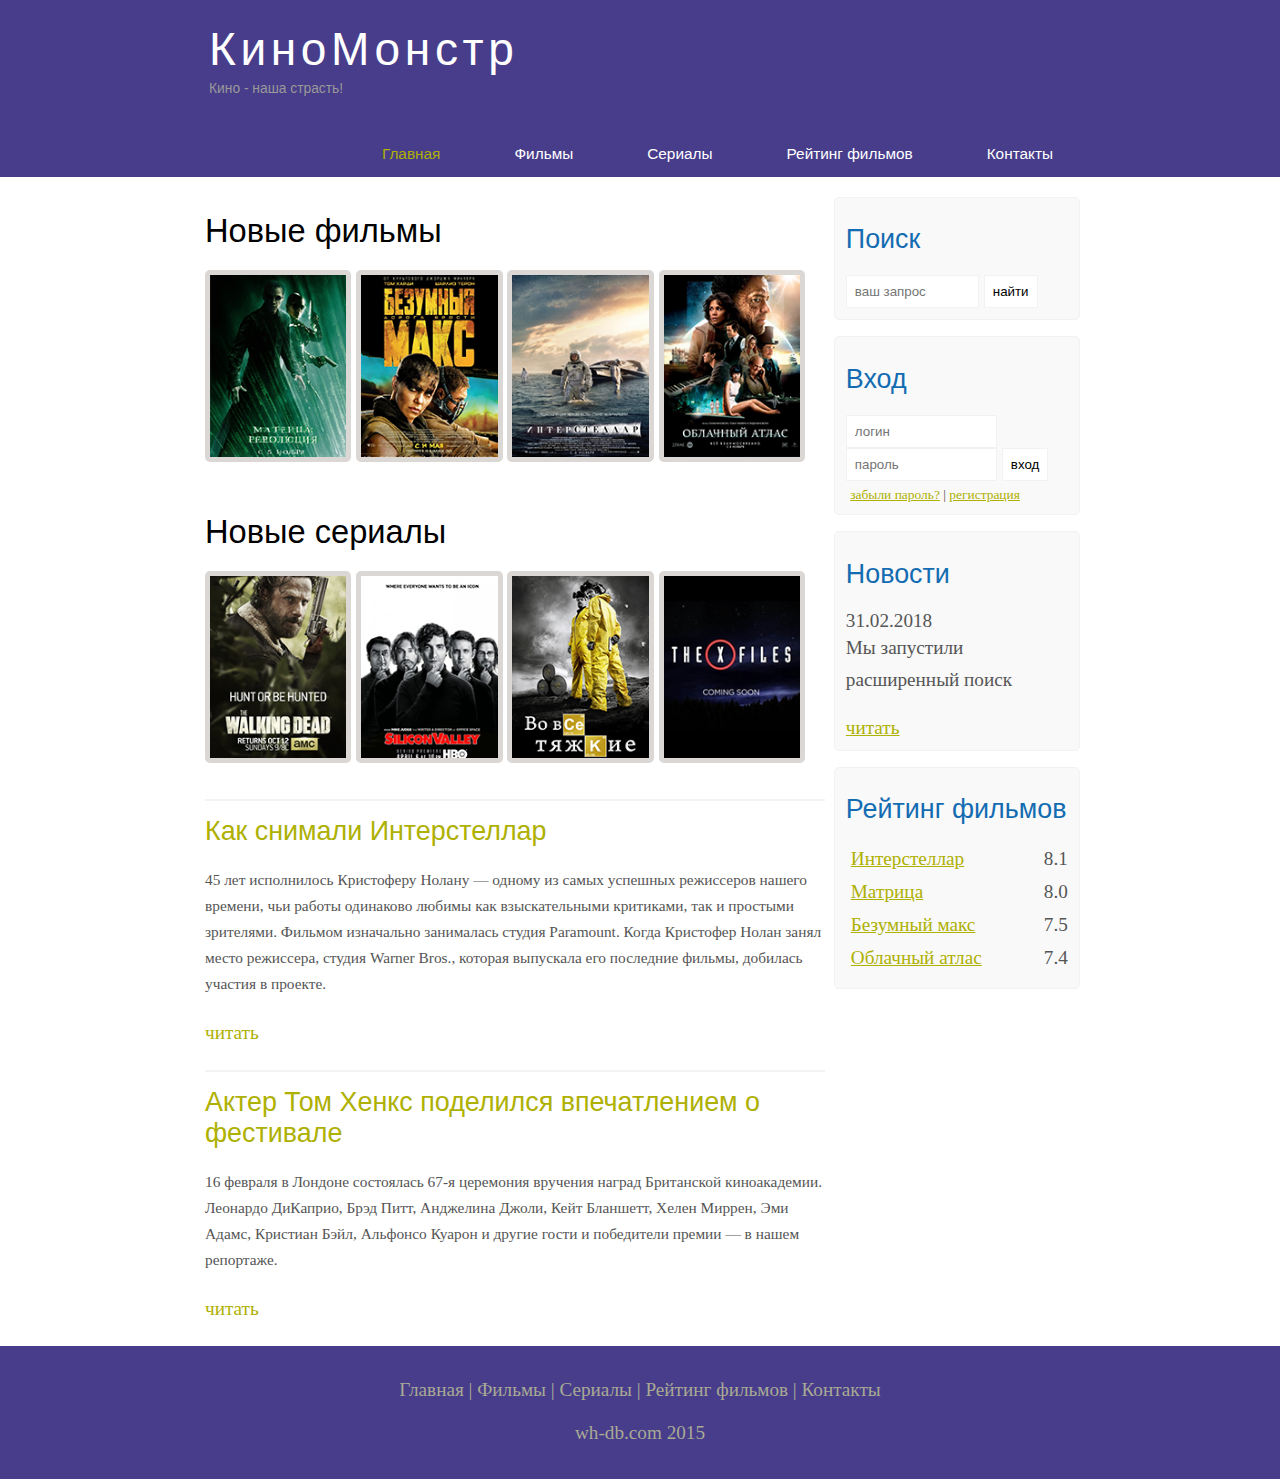
<file: index.html>
<!DOCTYPE html>
<html lang="en">
  <head>
    <meta charset="UTF-8" />
    <meta name="viewport" content="width=divice-width, initial-scale=1.0" />
    <title>Document</title>
    <meta name="description" content="Киномонстр - это портал о кино" />
    <meta name="keywords" content="фильмы, фильмы онлайн, hd" />
    <link rel="stylesheet" href="assets/css/style.css" />
  </head>
  <body>
    <div class="main">
      <div class="header">
        <div class="logo">
          <div class="logo_text">
            <h1><a href="/">КиноМонстр</a></h1>
            <h2>Кино - наша страсть!</h2>
          </div>
        </div>

        <div class="menubar">
          <ul class="menu">
            <li class="selected"><a href="/index.html">Главная</a></li>
            <li><a href="/film.html">Фильмы</a></li>
            <li><a href="/serial.html">Сериалы</a></li>
            <li><a href="/raiting.html">Рейтинг фильмов</a></li>
            <li><a href="/contact.html">Контакты</a></li>
          </ul>
        </div>
      </div>

      <div class="site_content">
        <div class="sidebar_container">
          <div class="sidebar">
            <h2>Поиск</h2>
            <form method="post" action="#" id="search_form">
              <input
                type="search"
                name="search_field"
                placeholder="ваш запрос"
              />
              <input type="submit" class="btn" value="найти" />
            </form>
          </div>

          <div class="sidebar">
            <h2>Вход</h2>
            <form method="post" action="#" id="login">
              <input type="text" name="login_field" placeholder="логин" />
              <input
                type="password"
                name="password_field"
                placeholder="пароль"
              />
              <input type="submit" class="btn" value="вход" />
              <div class="lables_passreg_text">
                <span><a href="#">забыли пароль?</a></span> |
                <span><a href="#">регистрация</a></span>
              </div>
            </form>
          </div>

          <div class="sidebar">
            <h2>Новости</h2>
            <span>31.02.2018</span>
            <p>Мы запустили расширенный поиск</p>
            <a href="#">читать</a>
          </div>

          <div class="sidebar">
            <h2>Рейтинг фильмов</h2>
            <ul>
              <li>
                <a href="#">Интерстеллар</a
                ><span class="rating_sidebar">8.1</span>
              </li>
              <li>
                <a href="#">Матрица</a><span class="rating_sidebar">8.0</span>
              </li>
              <li>
                <a href="#">Безумный макс</a
                ><span class="rating_sidebar">7.5</span>
              </li>
              <li>
                <a href="#">Облачный атлас</a
                ><span class="rating_sidebar">7.4</span>
              </li>
            </ul>
          </div>
        </div>

        <div class="content">
          <h1>Новые фильмы</h1>

          <div class="films_block">
            <a href="#"><img src="assets/img/matrix.png" /></a>
            <a href="#"><img src="assets/img/max.png" /></a>
            <a href="/show.html"><img src="assets/img/inter.png" /></a>
            <a href="#"><img src="assets/img/cloud.png" /></a>
          </div>

          <h1>Новые сериалы</h1>

          <div class="films_block">
            <a href="#"><img src="assets/img/dead.png" /></a>
            <a href="#"><img src="assets/img/silicon.png" /></a>
            <a href="#"><img src="assets/img/breakingbad.png" /></a>
            <a href="#"><img src="assets/img/xfiles.png" /></a>
          </div>

          <div class="posts">
            <hr />
            <h2><a href="#">Как снимали Интерстеллар</a></h2>
            <div class="posts_content">
              <p>
                45 лет исполнилось Кристоферу Нолану — одному из самых успешных
                режиссеров нашего времени, чьи работы одинаково любимы как
                взыскательными критиками, так и простыми зрителями. Фильмом
                изначально занималась студия Paramount. Когда Кристофер Нолан
                занял место режиссера, студия Warner Bros., которая выпускала
                его последние фильмы, добилась участия в проекте.
              </p>
            </div>

            <p><a href="#">читать</a></p>

            <hr />
            <h2>
              <a href="#">Актер Том Хенкс поделился впечатлением о фестивале</a>
            </h2>
            <div class="posts_content">
              <p>
                16 февраля в Лондоне состоялась 67-я церемония вручения наград
                Британской киноакадемии. Леонардо ДиКаприо, Брэд Питт, Анджелина
                Джоли, Кейт Бланшетт, Хелен Миррен, Эми Адамс, Кристиан Бэйл,
                Альфонсо Куарон и другие гости и победители премии — в нашем
                репортаже.
              </p>
            </div>
            <p><a href="#">читать</a></p>
          </div>
        </div>
      </div>

      <div class="footer">
        <p>
          <a href="#">Главная</a> | <a href="#">Фильмы</a> |
          <a href="#">Сериалы</a> | <a href="#">Рейтинг фильмов</a> |
          <a href="#">Контакты</a>
        </p>
        <p>wh-db.com 2015</p>
      </div>
    </div>
  </body>
</html>
</file>
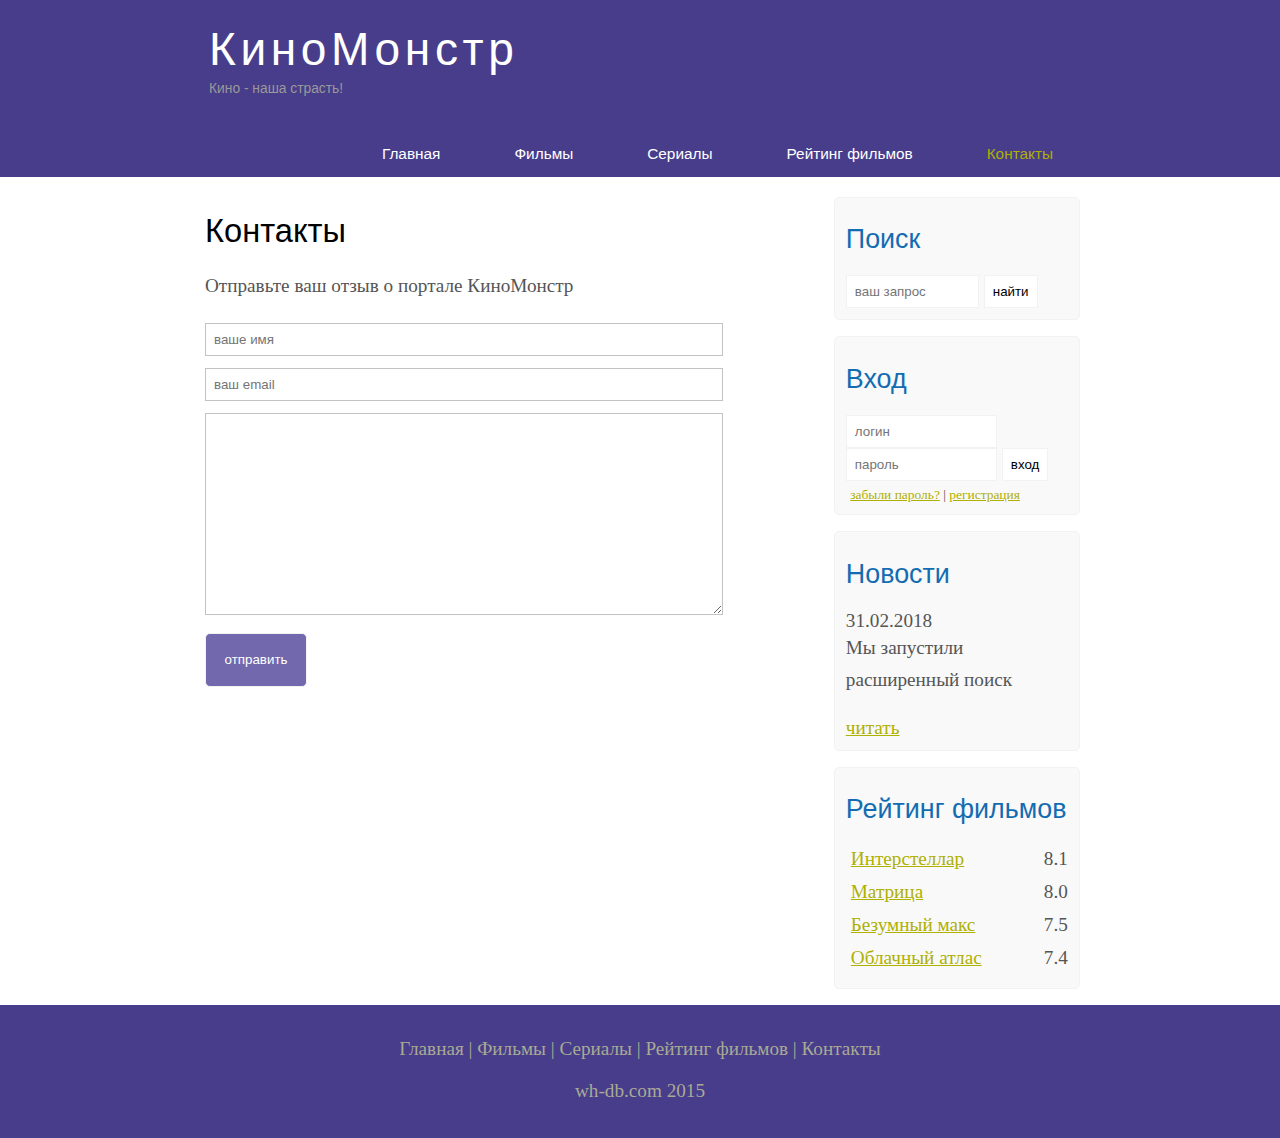
<file: contact.html>
<!DOCTYPE html>
<html lang="en">
  <head>
    <meta charset="UTF-8" />
    <meta name="viewport" content="width=divice-width, initial-scale=1.0" />
    <title>Contact</title>
    <meta name="description" content="Киномонстр - это портал о кино" />
    <meta name="keywords" content="фильмы, фильмы онлайн, hd" />
    <link rel="stylesheet" href="assets/css/style.css" />
  </head>
  <body>
    <div class="main">
      <div class="header">
        <div class="logo">
          <div class="logo_text">
            <h1><a href="/">КиноМонстр</a></h1>
            <h2>Кино - наша страсть!</h2>
          </div>
        </div>

        <div class="menubar">
          <ul class="menu">
            <li><a href="/index.html">Главная</a></li>
            <li><a href="/film.html">Фильмы</a></li>
            <li><a href="/serial.html">Сериалы</a></li>
            <li><a href="/raiting.html">Рейтинг фильмов</a></li>
            <li class="selected">
              <a href="/contact.html">Контакты</a>
            </li>
          </ul>
        </div>
      </div>

      <div class="site_content">
        <div class="sidebar_container">
          <div class="sidebar">
            <h2>Поиск</h2>
            <form method="post" action="#" id="search_form">
              <input
                type="search"
                name="search_field"
                placeholder="ваш запрос"
              />
              <input type="submit" class="btn" value="найти" />
            </form>
          </div>

          <div class="sidebar">
            <h2>Вход</h2>
            <form method="post" action="#" id="login">
              <input type="text" name="login_field" placeholder="логин" />
              <input
                type="password"
                name="password_field"
                placeholder="пароль"
              />
              <input type="submit" class="btn" value="вход" />
              <div class="lables_passreg_text">
                <span><a href="#">забыли пароль?</a></span> |
                <span><a href="#">регистрация</a></span>
              </div>
            </form>
          </div>

          <div class="sidebar">
            <h2>Новости</h2>
            <span>31.02.2018</span>
            <p>Мы запустили расширенный поиск</p>
            <a href="#">читать</a>
          </div>

          <div class="sidebar">
            <h2>Рейтинг фильмов</h2>
            <ul>
              <li>
                <a href="#">Интерстеллар</a
                ><span class="rating_sidebar">8.1</span>
              </li>
              <li>
                <a href="#">Матрица</a><span class="rating_sidebar">8.0</span>
              </li>
              <li>
                <a href="#">Безумный макс</a
                ><span class="rating_sidebar">7.5</span>
              </li>
              <li>
                <a href="#">Облачный атлас</a
                ><span class="rating_sidebar">7.4</span>
              </li>
            </ul>
          </div>
        </div>

        <div class="content">
          <h1>Контакты</h1>
          <p>Отправьте ваш отзыв о портале КиноМонстр</p>

          <div class="send send_contact">
            <form method="post" action="#" id="contact">
              <input type="text" name="review_name" placeholder="ваше имя" />
              <input type="text" name="review_email" placeholder="ваш email" />
              <textarea name="review_text"></textarea>
              <input class="btn" type="submit" value="отправить" />
            </form>
          </div>
        </div>
      </div>

      <div class="footer">
        <p>
          <a href="#">Главная</a> | <a href="#">Фильмы</a> |
          <a href="#">Сериалы</a> | <a href="#">Рейтинг фильмов</a> |
          <a href="#">Контакты</a>
        </p>
        <p>wh-db.com 2015</p>
      </div>
    </div>
  </body>
</html>
</file>
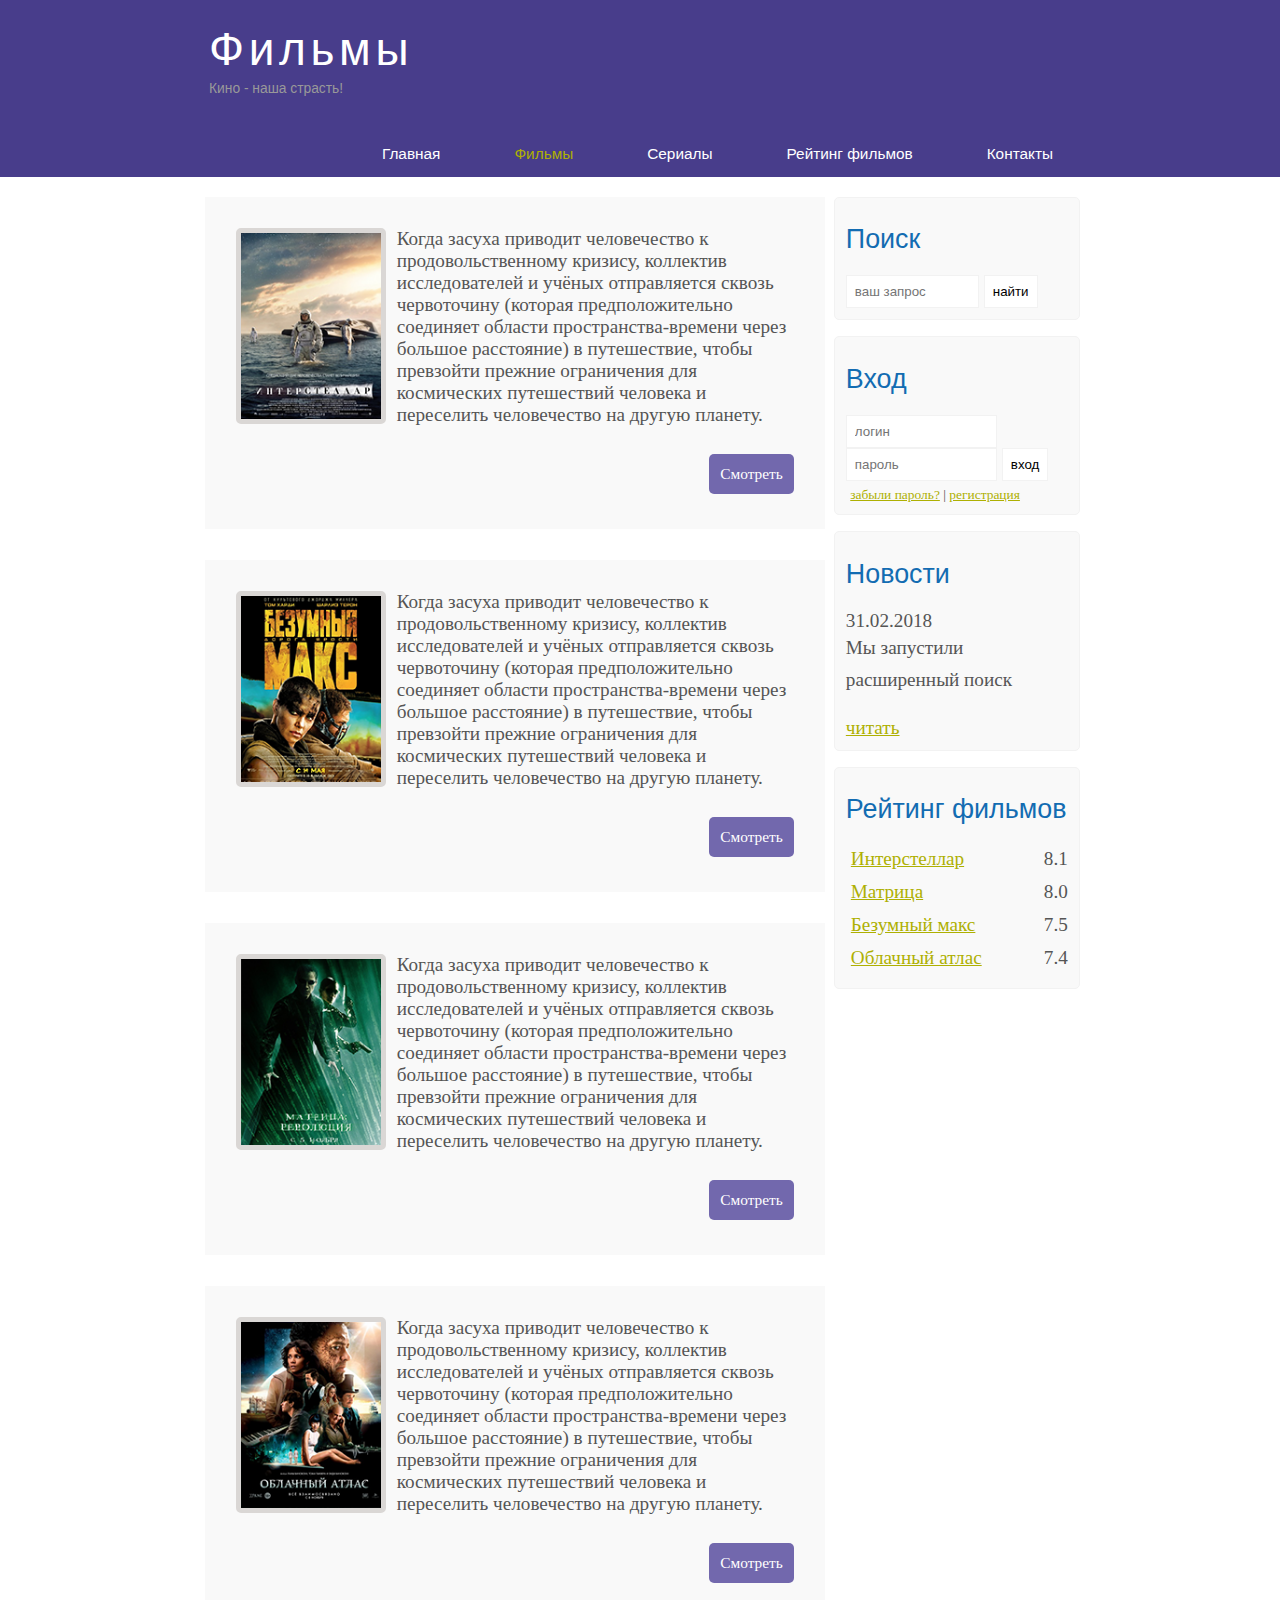
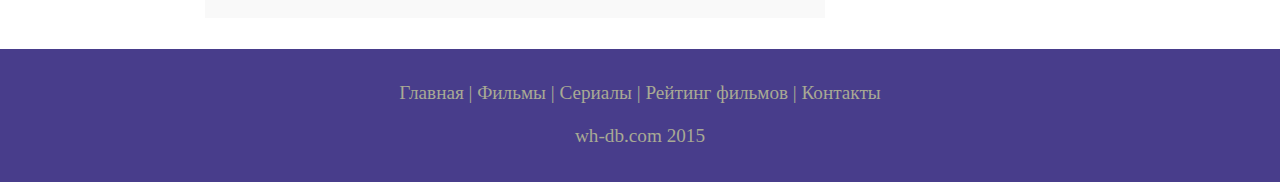
<file: film.html>
<!DOCTYPE html>
<html lang="en">
  <head>
    <meta charset="UTF-8" />
    <meta name="viewport" content="width=divice-width, initial-scale=1.0" />
    <title>Contact</title>
    <meta name="description" content="Киномонстр - это портал о кино" />
    <meta name="keywords" content="фильмы, фильмы онлайн, hd" />
    <link rel="stylesheet" href="assets/css/style.css" />
  </head>
  <body>
    <div class="main">
      <div class="header">
        <div class="logo">
          <div class="logo_text">
            <h1><a href="#">Фильмы</a></h1>
            <h2>Кино - наша страсть!</h2>
          </div>
        </div>

        <div class="menubar">
          <ul class="menu">
            <li><a href="/index.html">Главная</a></li>
            <li class="selected"><a href="/film.html">Фильмы</a></li>
            <li><a href="/serial.html">Сериалы</a></li>
            <li><a href="/raiting.html">Рейтинг фильмов</a></li>
            <li>
              <a href="/contact.html">Контакты</a>
            </li>
          </ul>
        </div>
      </div>

      <div class="site_content">
        <div class="sidebar_container">
          <div class="sidebar">
            <h2>Поиск</h2>
            <form method="post" action="#" id="search_form">
              <input
                type="search"
                name="search_field"
                placeholder="ваш запрос"
              />
              <input type="submit" class="btn" value="найти" />
            </form>
          </div>

          <div class="sidebar">
            <h2>Вход</h2>
            <form method="post" action="#" id="login">
              <input type="text" name="login_field" placeholder="логин" />
              <input
                type="password"
                name="password_field"
                placeholder="пароль"
              />
              <input type="submit" class="btn" value="вход" />
              <div class="lables_passreg_text">
                <span><a href="#">забыли пароль?</a></span> |
                <span><a href="#">регистрация</a></span>
              </div>
            </form>
          </div>

          <div class="sidebar">
            <h2>Новости</h2>
            <span>31.02.2018</span>
            <p>Мы запустили расширенный поиск</p>
            <a href="#">читать</a>
          </div>

          <div class="sidebar">
            <h2>Рейтинг фильмов</h2>
            <ul>
              <li>
                <a href="#">Интерстеллар</a
                ><span class="rating_sidebar">8.1</span>
              </li>
              <li>
                <a href="#">Матрица</a><span class="rating_sidebar">8.0</span>
              </li>
              <li>
                <a href="#">Безумный макс</a
                ><span class="rating_sidebar">7.5</span>
              </li>
              <li>
                <a href="#">Облачный атлас</a
                ><span class="rating_sidebar">7.4</span>
              </li>
            </ul>
          </div>
        </div>

        <div class="content">
          <div class="info_film">
            <img src="/assets/img/inter.png" alt="" />
            Когда засуха приводит человечество к продовольственному кризису,
            коллектив исследователей и учёных отправляется сквозь червоточину
            (которая предположительно соединяет области пространства-времени
            через большое расстояние) в путешествие, чтобы превзойти прежние
            ограничения для космических путешествий человека и переселить
            человечество на другую планету.
            <div class="button">
              <a href="/show.html">Смотреть</a>
            </div>
          </div>
          <div class="info_film">
            <img src="/assets/img/max.png" alt="" />
            Когда засуха приводит человечество к продовольственному кризису,
            коллектив исследователей и учёных отправляется сквозь червоточину
            (которая предположительно соединяет области пространства-времени
            через большое расстояние) в путешествие, чтобы превзойти прежние
            ограничения для космических путешествий человека и переселить
            человечество на другую планету.
            <div class="button">
              <a href="">Смотреть</a>
            </div>
          </div>
          <div class="info_film">
            <img src="/assets/img/matrix.png" alt="" />
            Когда засуха приводит человечество к продовольственному кризису,
            коллектив исследователей и учёных отправляется сквозь червоточину
            (которая предположительно соединяет области пространства-времени
            через большое расстояние) в путешествие, чтобы превзойти прежние
            ограничения для космических путешествий человека и переселить
            человечество на другую планету.
            <div class="button">
              <a href="">Смотреть</a>
            </div>
          </div>
          <div class="info_film">
            <img src="/assets/img/cloud.png" alt="" />
            Когда засуха приводит человечество к продовольственному кризису,
            коллектив исследователей и учёных отправляется сквозь червоточину
            (которая предположительно соединяет области пространства-времени
            через большое расстояние) в путешествие, чтобы превзойти прежние
            ограничения для космических путешествий человека и переселить
            человечество на другую планету.
            <div class="button">
              <a href="">Смотреть</a>
            </div>
          </div>
        </div>
      </div>

      <div class="footer">
        <p>
          <a href="#">Главная</a> | <a href="#">Фильмы</a> |
          <a href="#">Сериалы</a> | <a href="#">Рейтинг фильмов</a> |
          <a href="#">Контакты</a>
        </p>
        <p>wh-db.com 2015</p>
      </div>
    </div>
  </body>
</html>
</file>
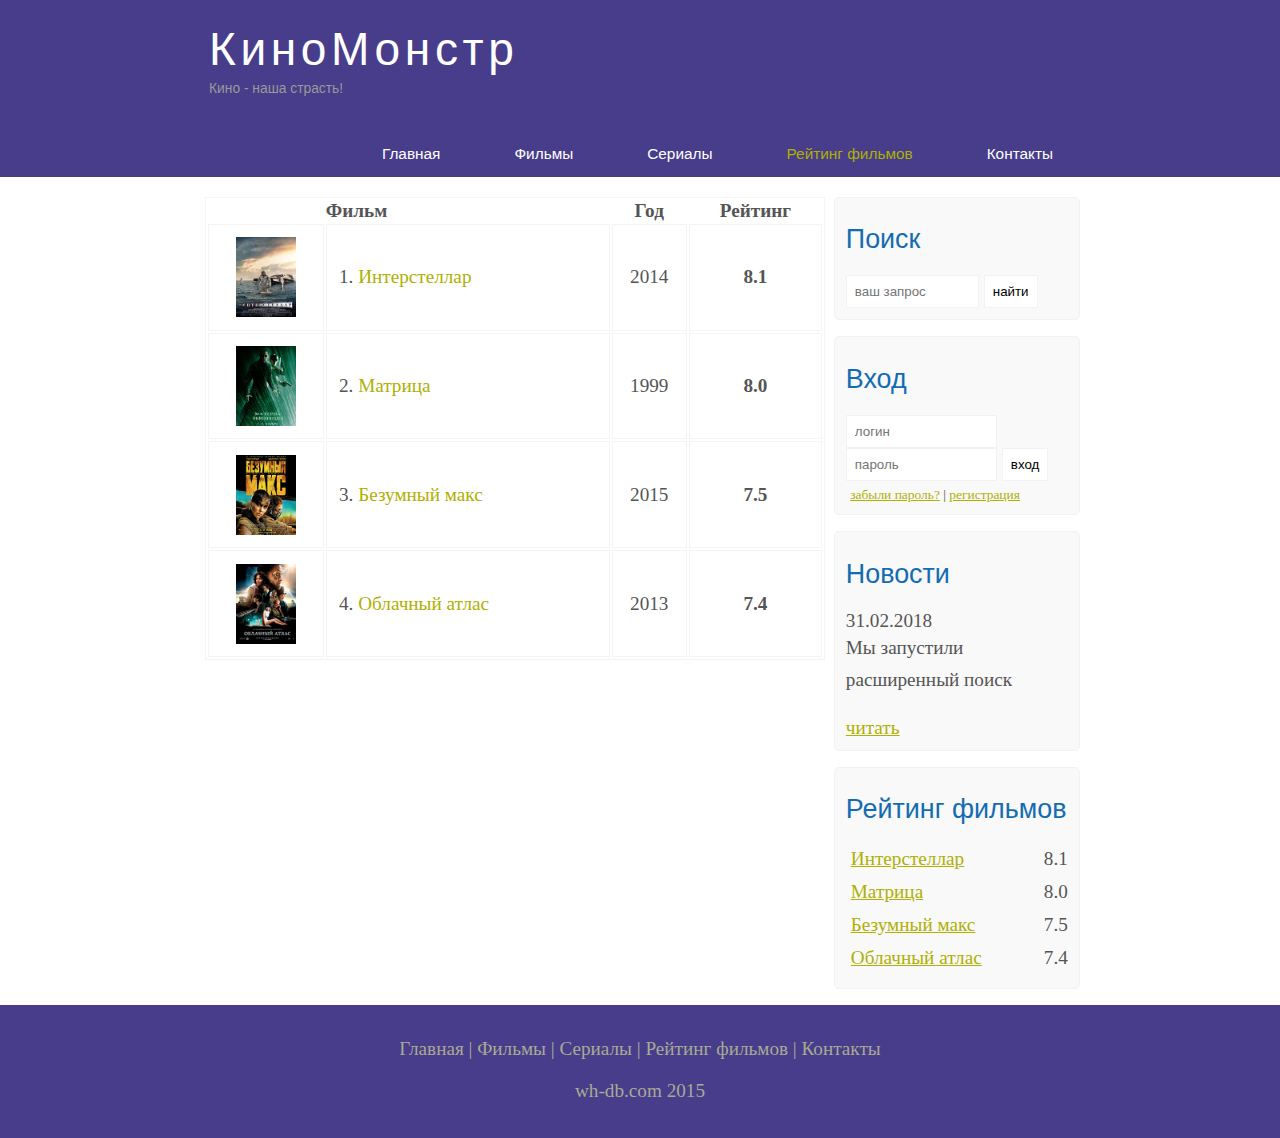
<file: raiting.html>
<!DOCTYPE html>
<html lang="en">
  <head>
    <meta charset="UTF-8" />
    <meta name="viewport" content="width=divice-width, initial-scale=1.0" />
    <title>Рейтинг фильмов</title>
    <meta name="description" content="Киномонстр - это портал о кино" />
    <meta name="keywords" content="фильмы, фильмы онлайн, hd" />
    <link rel="stylesheet" href="assets/css/style.css" />
  </head>
  <body>
    <div class="main">
      <div class="header">
        <div class="logo">
          <div class="logo_text">
            <h1><a href="index.html">КиноМонстр</a></h1>
            <h2>Кино - наша страсть!</h2>
          </div>
        </div>

        <div class="menubar">
          <ul class="menu">
            <li><a href="index.html">Главная</a></li>
            <li><a href="films.html">Фильмы</a></li>
            <li><a href="serial.html">Сериалы</a></li>
            <li class="selected"><a href="rating.html">Рейтинг фильмов</a></li>
            <li><a href="contact.html">Контакты</a></li>
          </ul>
        </div>
      </div>

      <div class="site_content">
        <div class="sidebar_container">
          <div class="sidebar">
            <h2>Поиск</h2>
            <form method="post" action="#" id="search_form">
              <input
                type="search"
                name="search_field"
                placeholder="ваш запрос"
              />
              <input type="submit" class="btn" value="найти" />
            </form>
          </div>

          <div class="sidebar">
            <h2>Вход</h2>
            <form method="post" action="#" id="login">
              <input type="text" name="login_field" placeholder="логин" />
              <input
                type="password"
                name="password_field"
                placeholder="пароль"
              />
              <input type="submit" class="btn" value="вход" />
              <div class="lables_passreg_text">
                <span><a href="#">забыли пароль?</a></span> |
                <span><a href="#">регистрация</a></span>
              </div>
            </form>
          </div>

          <div class="sidebar">
            <h2>Новости</h2>
            <span>31.02.2018</span>
            <p>Мы запустили расширенный поиск</p>
            <a href="#">читать</a>
          </div>

          <div class="sidebar">
            <h2>Рейтинг фильмов</h2>
            <ul>
              <li>
                <a href="show.html">Интерстеллар</a
                ><span class="rating_sidebar">8.1</span>
              </li>
              <li>
                <a href="#">Матрица</a><span class="rating_sidebar">8.0</span>
              </li>
              <li>
                <a href="#">Безумный макс</a
                ><span class="rating_sidebar">7.5</span>
              </li>
              <li>
                <a href="#">Облачный атлас</a
                ><span class="rating_sidebar">7.4</span>
              </li>
            </ul>
          </div>
        </div>

        <div class="content">
          <table>
            <tr>
              <th></th>
              <th>Фильм</th>
              <th class="center">Год</th>
              <th class="center">Рейтинг</th>
            </tr>
            <tr>
              <td class="center"><img src="assets/img/inter.png" /></td>
              <td>1. <a href="show.html">Интерстеллар</a></td>
              <td class="center">2014</td>
              <td class="center rating">8.1</td>
            </tr>
            <tr>
              <td class="center"><img src="assets/img/matrix.png" /></td>
              <td>2. <a href="#">Матрица</a></td>
              <td class="center">1999</td>
              <td class="rating center">8.0</td>
            </tr>
            <tr>
              <td class="center"><img src="assets/img/max.png" /></td>
              <td>3. <a href="#">Безумный макс</a></td>
              <td class="center">2015</td>
              <td class="rating center">7.5</td>
            </tr>
            <tr>
              <td class="center"><img src="assets/img/cloud.png" /></td>
              <td>4. <a href="#">Облачный атлас</a></td>
              <td class="center">2013</td>
              <td class="rating center">7.4</td>
            </tr>
          </table>
        </div>
      </div>

      <div class="footer">
        <p>
          <a href="index.html">Главная</a> | <a href="films.html">Фильмы</a> |
          <a href="#">Сериалы</a> | <a href="rating.html">Рейтинг фильмов</a> |
          <a href="contact.html">Контакты</a>
        </p>
        <p>wh-db.com 2015</p>
      </div>
    </div>
  </body>
</html>
</file>
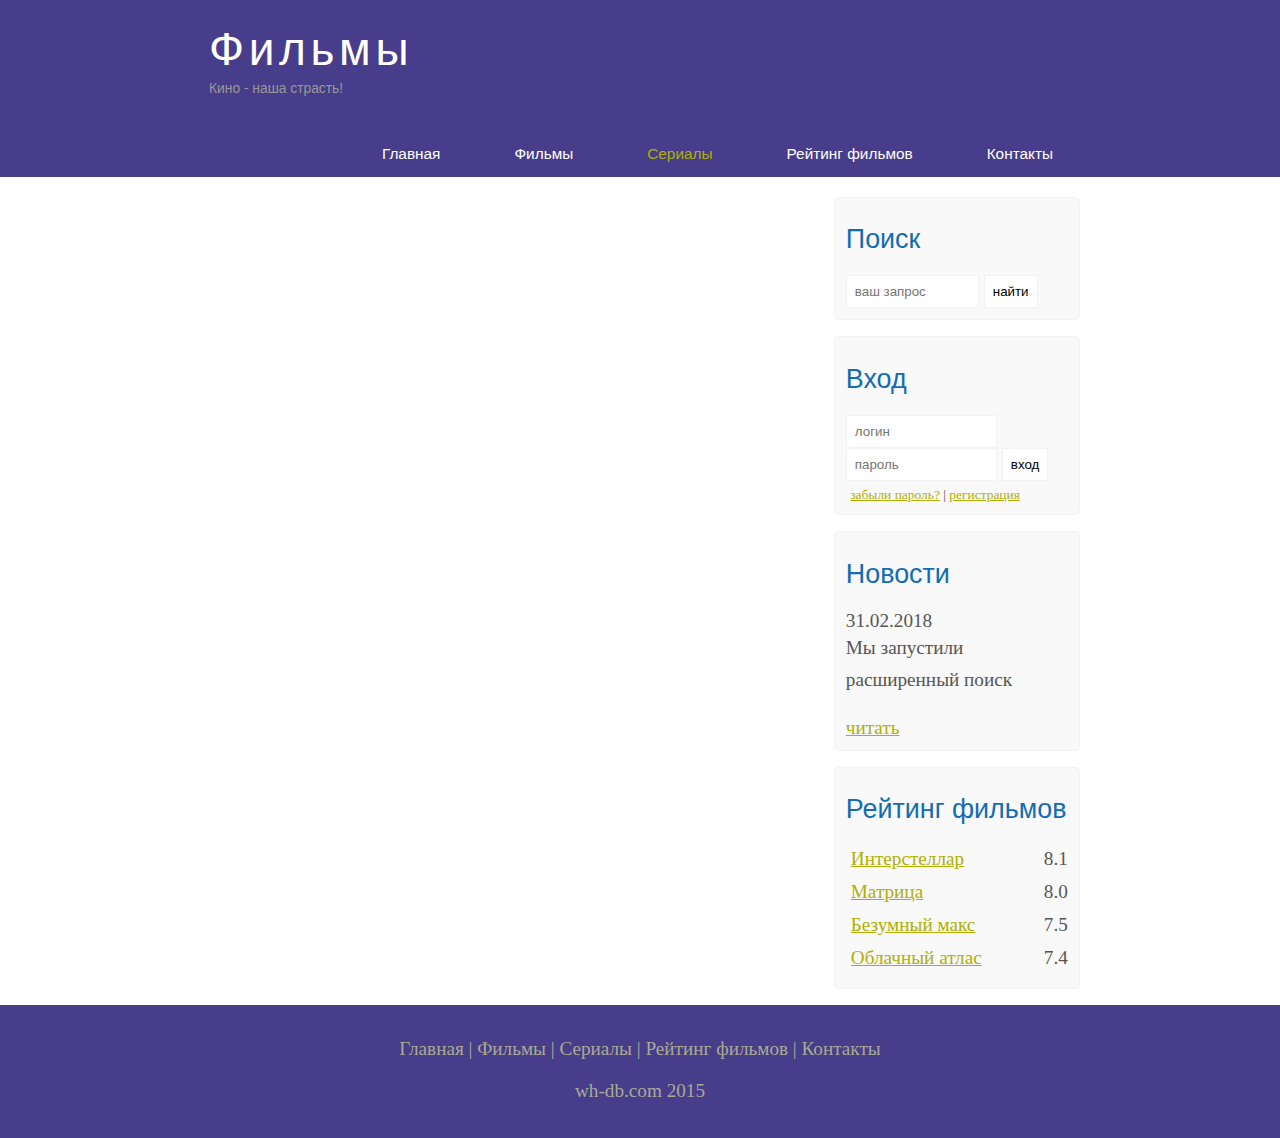
<file: serial.html>
<!DOCTYPE html>
<html lang="en">
  <head>
    <meta charset="UTF-8" />
    <meta name="viewport" content="width=divice-width, initial-scale=1.0" />
    <title>Сериалы</title>
    <meta name="description" content="Киномонстр - это портал о кино" />
    <meta name="keywords" content="фильмы, фильмы онлайн, hd" />
    <link rel="stylesheet" href="assets/css/style.css" />
  </head>
  <body>
    <div class="main">
      <div class="header">
        <div class="logo">
          <div class="logo_text">
            <h1><a href="/">Фильмы</a></h1>
            <h2>Кино - наша страсть!</h2>
          </div>
        </div>

        <div class="menubar">
          <ul class="menu">
            <li><a href="/index.html">Главная</a></li>
            <li><a href="/film.html">Фильмы</a></li>
            <li class="selected" ><a href="/serial.html">Сериалы</a></li>
            <li><a href="/raiting.html">Рейтинг фильмов</a></li>
            <li>
              <a href="/contact.html">Контакты</a>
            </li>
          </ul>
        </div>
      </div>

      <div class="site_content">
        <div class="sidebar_container">
          <div class="sidebar">
            <h2>Поиск</h2>
            <form method="post" action="#" id="search_form">
              <input
                type="search"
                name="search_field"
                placeholder="ваш запрос"
              />
              <input type="submit" class="btn" value="найти" />
            </form>
          </div>

          <div class="sidebar">
            <h2>Вход</h2>
            <form method="post" action="#" id="login">
              <input type="text" name="login_field" placeholder="логин" />
              <input
                type="password"
                name="password_field"
                placeholder="пароль"
              />
              <input type="submit" class="btn" value="вход" />
              <div class="lables_passreg_text">
                <span><a href="#">забыли пароль?</a></span> |
                <span><a href="#">регистрация</a></span>
              </div>
            </form>
          </div>

          <div class="sidebar">
            <h2>Новости</h2>
            <span>31.02.2018</span>
            <p>Мы запустили расширенный поиск</p>
            <a href="#">читать</a>
          </div>

          <div class="sidebar">
            <h2>Рейтинг фильмов</h2>
            <ul>
              <li>
                <a href="#">Интерстеллар</a
                ><span class="rating_sidebar">8.1</span>
              </li>
              <li>
                <a href="#">Матрица</a><span class="rating_sidebar">8.0</span>
              </li>
              <li>
                <a href="#">Безумный макс</a
                ><span class="rating_sidebar">7.5</span>
              </li>
              <li>
                <a href="#">Облачный атлас</a
                ><span class="rating_sidebar">7.4</span>
              </li>
            </ul>
          </div>
        </div>

        <div class="content">
        
        </div>
        </div>
      </div>

      <div class="footer">
        <p>
          <a href="#">Главная</a> | <a href="#">Фильмы</a> |
          <a href="#">Сериалы</a> | <a href="#">Рейтинг фильмов</a> |
          <a href="#">Контакты</a>
        </p>
        <p>wh-db.com 2015</p>
      </div>
    </div>
  </body>
</html>
</file>
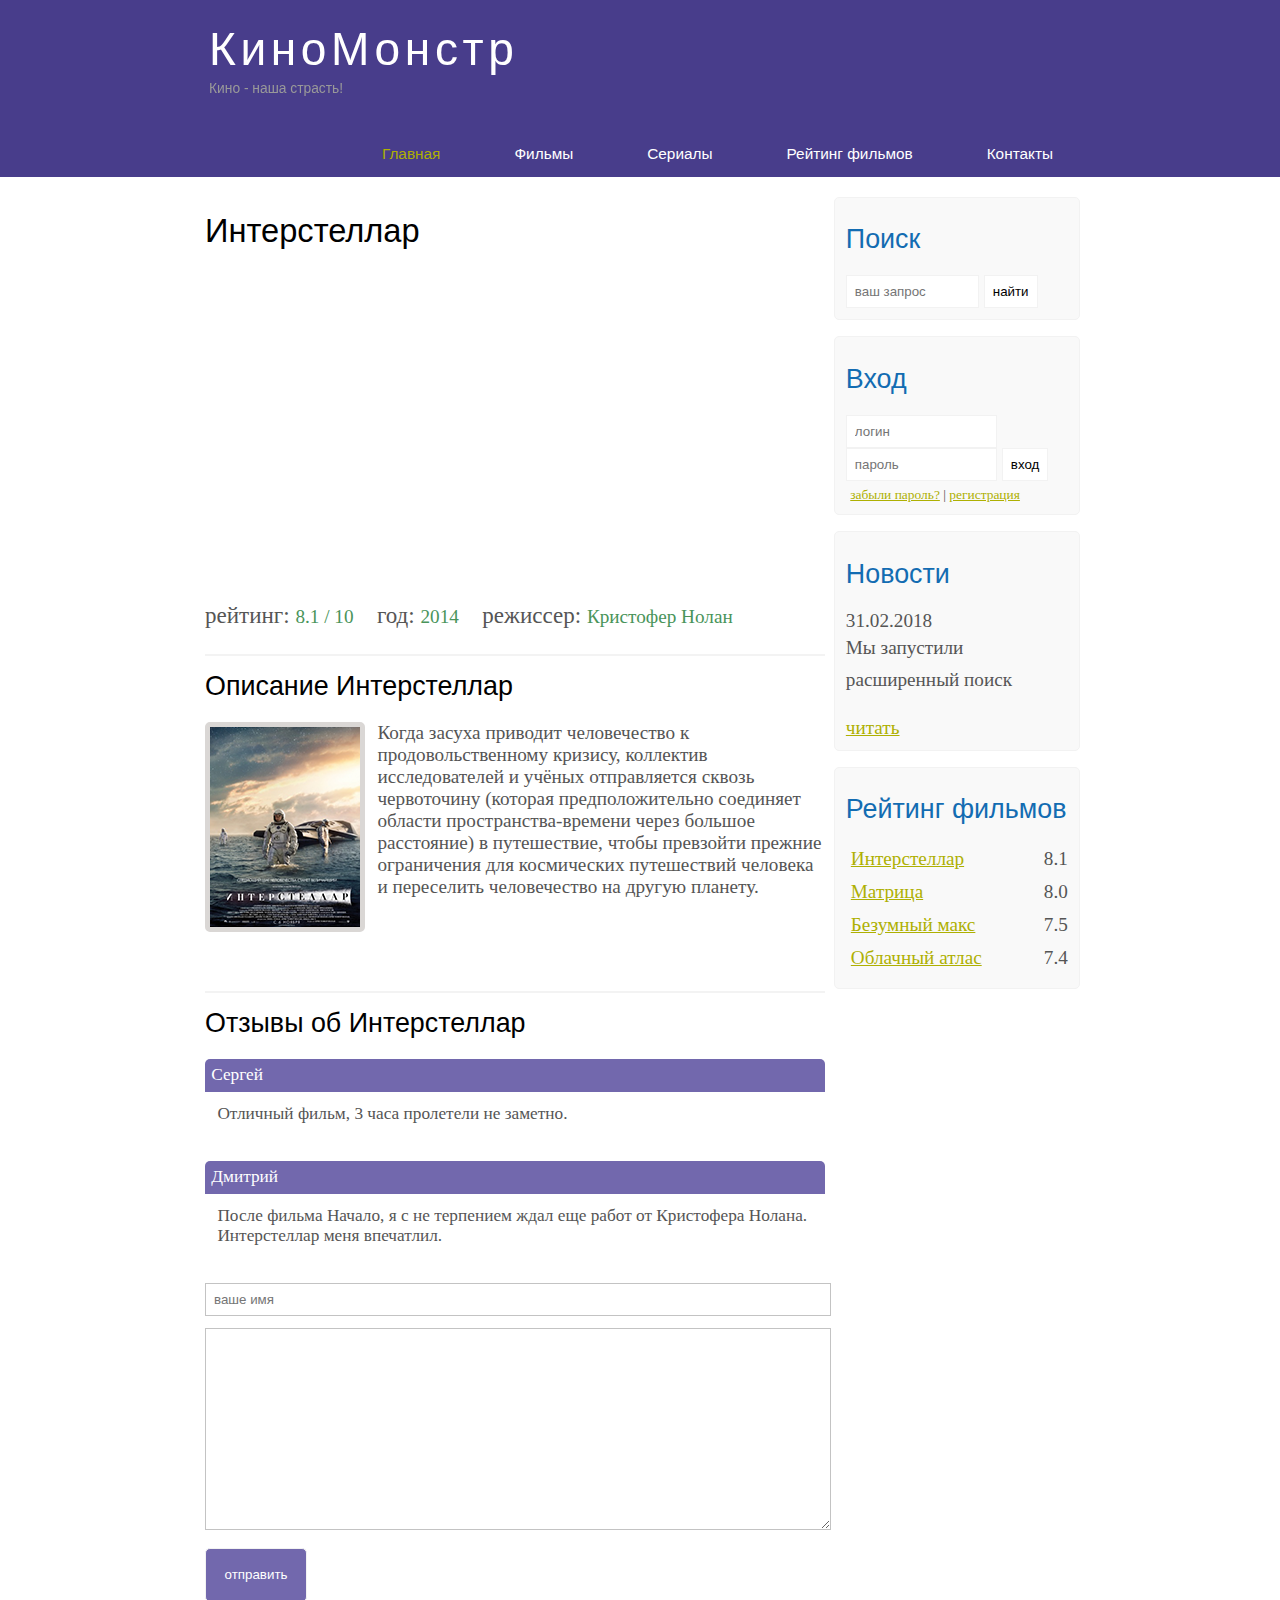
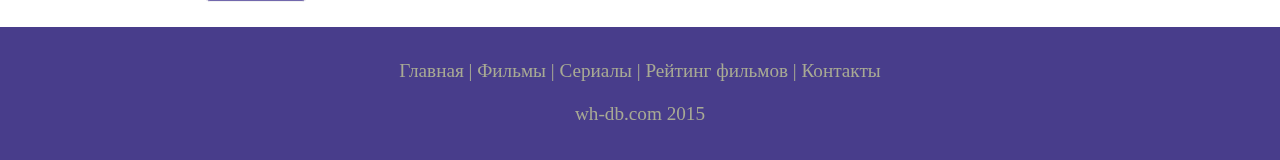
<file: show.html>
<!DOCTYPE html>
<html lang="en">
  <head>
    <meta charset="UTF-8" />
    <meta name="viewport" content="width=divice-width, initial-scale=1.0" />
    <title>Document</title>
    <meta name="description" content="Киномонстр - это портал о кино" />
    <meta name="keywords" content="фильмы, фильмы онлайн, hd" />
    <link rel="stylesheet" href="assets/css/style.css" />
  </head>
  <body>
    <div class="main">
      <div class="header">
        <div class="logo">
          <div class="logo_text">
            <h1><a href="/">КиноМонстр</a></h1>
            <h2>Кино - наша страсть!</h2>
          </div>
        </div>

        <div class="menubar">
          <ul class="menu">
            <li class="selected"><a href="/index.html">Главная</a></li>
            <li><a href="/film.html">Фильмы</a></li>
            <li><a href="#">Сериалы</a></li>
            <li><a href="/raiting.html">Рейтинг фильмов</a></li>
            <li><a href="/contact.html">Контакты</a></li>
          </ul>
        </div>
      </div>

      <div class="site_content">
        <div class="sidebar_container">
          <div class="sidebar">
            <h2>Поиск</h2>
            <form method="post" action="#" id="search_form">
              <input
                type="search"
                name="search_field"
                placeholder="ваш запрос"
              />
              <input type="submit" class="btn" value="найти" />
            </form>
          </div>

          <div class="sidebar">
            <h2>Вход</h2>
            <form method="post" action="#" id="login">
              <input type="text" name="login_field" placeholder="логин" />
              <input
                type="password"
                name="password_field"
                placeholder="пароль"
              />
              <input type="submit" class="btn" value="вход" />
              <div class="lables_passreg_text">
                <span><a href="#">забыли пароль?</a></span> |
                <span><a href="#">регистрация</a></span>
              </div>
            </form>
          </div>

          <div class="sidebar">
            <h2>Новости</h2>
            <span>31.02.2018</span>
            <p>Мы запустили расширенный поиск</p>
            <a href="#">читать</a>
          </div>

          <div class="sidebar">
            <h2>Рейтинг фильмов</h2>
            <ul>
              <li>
                <a href="#">Интерстеллар</a
                ><span class="rating_sidebar">8.1</span>
              </li>
              <li>
                <a href="#">Матрица</a><span class="rating_sidebar">8.0</span>
              </li>
              <li>
                <a href="#">Безумный макс</a
                ><span class="rating_sidebar">7.5</span>
              </li>
              <li>
                <a href="#">Облачный атлас</a
                ><span class="rating_sidebar">7.4</span>
              </li>
            </ul>
          </div>
        </div>

        <div class="content">
          <h1>Интерстеллар</h1>

          <iframe
            width="560"
            height="315"
            src="https://www.youtube.com/embed/R5KHoE_8dgo?showinfo=0"
            frameborder="0"
            allowfullscreen
          ></iframe>

          <div class="info_film_page">
            <span class="label">рейтинг: </span
            ><span class="value">8.1 / 10</span> <span class="label">год: </span
            ><span class="value">2014</span>
            <span class="label">режиссер: </span
            ><span class="value">Кристофер Нолан</span>
          </div>
          <hr />
          <h2>Описание Интерстеллар</h2>
          <div class="descriptions_film">
            <img src="assets/img/inter.png" />
            Когда засуха приводит человечество к продовольственному кризису,
            коллектив исследователей и учёных отправляется сквозь червоточину
            (которая предположительно соединяет области пространства-времени
            через большое расстояние) в путешествие, чтобы превзойти прежние
            ограничения для космических путешествий человека и переселить
            человечество на другую планету.
          </div>

          <hr />
          <h2>Отзывы об Интерстеллар</h2>

          <div class="reviews">
            <div class="review_name">Сергей</div>
            <div class="review_text">
              Отличный фильм, 3 часа пролетели не заметно.
            </div>
          </div>

          <div class="reviews">
            <div class="review_name">Дмитрий</div>
            <div class="review_text">
              После фильма Начало, я с не терпением ждал еще работ от Кристофера
              Нолана. Интерстеллар меня впечатлил.
            </div>
          </div>

          <div class="send">
            <form method="post" action="#" id="review">
              <input type="text" name="review_name" placeholder="ваше имя" />
              <textarea name="review_text"></textarea>
              <input class="btn" type="submit" value="отправить" />
            </form>
          </div>
        </div>
      </div>

      <div class="footer">
        <p>
          <a href="#">Главная</a> | <a href="#">Фильмы</a> |
          <a href="#">Сериалы</a> | <a href="#">Рейтинг фильмов</a> |
          <a href="#">Контакты</a>
        </p>
        <p>wh-db.com 2015</p>
      </div>
    </div>
  </body>
</html>
</file>
<file: assets/css/style.css>
* {
  margin: 0;
  padding: 0;
}

body {
  font-size: 1.2em;
  background-color: #fff;
  color: #555;
}

p {
  padding: 0 0 20px 0;
  line-height: 1.7em;
}

input[type="text"],
input[type="password"],
input[type="search"] {
  color: #5d5d5d;
  width: 60%;
  padding: 8px;
}

input,
textarea {
  outline: none;
  border: none;
  border: solid 1px #f2f2f2;
}

h1,
h2 {
  font: normal 170% "century gothic", arial;
  margin: 0 0 15px 0;
  padding: 15px 0 5px 0;
  color: #000;
}

h2 {
  font-size: 140%;
}

a,
a:hover {
  outline: none;
  text-decoration: underline;
  color: #aeb002;
}

ul {
  margin: 2px 0 22px 17px;
}

ul li {
  margin: 0 0 6px 0;
  padding: 0 0 4px 5px;
  line-height: 1.5em;
}

.header {
  background-color: darkslateblue;
  height: 177px;
  font-size: 0.8em;
  margin-left: 0px;
  margin-right: 0px;
  min-width: 900px;
}

.main,
.logo,
.menubar,
.site_content,
.footer {
  margin-left: auto;
  margin-right: auto;
}

.logo {
  width: 880px;
  padding-bottom: 40px;
}

.logo h1,
.logo h2 {
  font: normal 300% "century gothic", arial, sans-serif;
  margin: 0 0 0 9px;
}

.logo_text h1,
.logo_text h1 a,
.logo_text h1 a:hover {
  padding: 22px 0 0 0;
  color: #fff;
  letter-spacing: 0.1em;
  text-decoration: none;
}

.logo_text h2 {
  font-size: 0.9em;
  padding: 4px 0 0 0;
  color: #999;
}

.menubar {
  width: 900px;
  height: 46px;
}

ul.menu {
  float: right;
}

ul.menu li {
  float: left;
  padding: 0 0 0 9px;
  list-style: none;
  margin: 1px 2px 0 0;
}

ul.menu li a {
  font: normal 100% "trebuchet ms", sans-serif;
  display: block;
  height: 20px;
  padding: 6px 35px 5px 28px;
  color: #fff;
  text-decoration: none;
}

ul.menu li.selected a {
  color: #aeb002;
}

ul.menu li a:hover {
  color: #e4ec04;
}

hr {
  border: solid 1px #f3f3f3;
}

.site_content {
  width: 880px;
  overflow: hidden;
  margin: 20px auto 0 auto;
  background-color: white;
}

.sidebar_container {
  float: right;
  width: 224px;
}

.sidebar {
  float: right;
  width: 222px;
  padding: 5%;
  margin: 0 0 16px 0;
  border: solid 1px #f2f2f2;
  border-radius: 5px;
  background-color: #f9f9f9;
}

.btn {
  padding: 8px;
  background-color: white;
  cursor: pointer;
}

.sidebar h2 {
  color: #136cb2;
}

.lables_passreg_text {
  font-size: 0.7em;
  margin-top: 3%;
  margin-left: 2%;
}

.sidebar ul {
  margin: 0;
}

.sidebar ul li {
  list-style-type: none;
  margin: 0 0 0 0;
}

.sidebar .rating_sidebar {
  float: right;
}

.content {
  text-align: left;
  width: 620px;
  padding: 0 0 0 5px;
  float: left;
}

.content a {
  text-decoration: none;
}

.films_block {
  margin-bottom: 5%;
}

.films_block img {
  border-radius: 5px;
  border: solid 5px #dad7d5;
  width: 22%;
}

.posts .posts_content {
  font-size: 0.8em;
}

/* Страница просмотра фильма */

.info_film_page {
  margin-top: 2%;
  margin-bottom: 4%;
}

.info_film_page .label {
  font-size: 1.2em;
}

.info_film_page .value {
  font-size: 1em;
  color: #49945a;
  margin-right: 3%;
}

.descriptions_film {
  margin-bottom: 15%;
}

.descriptions_film img {
  float: left;
  margin-right: 2%;
  border-radius: 5px;
  border: solid 5px #dad7d5;
}

.reviews {
  margin-bottom: 4%;
  font-size: 0.9em;
}

.reviews .review_name {
  background-color: #7268ad;
  color: white;
  padding: 1%;
  border-top-left-radius: 5px;
  border-top-right-radius: 5px;
}

.reviews .review_text {
  padding-top: 2%;
  padding-bottom: 2%;
  padding-left: 2%;
}

.send {
  margin-bottom: 4%;
}

.send input[type="text"],
textarea {
  border: solid 1px #c3c3c3;
  margin-bottom: 2%;
}

.send input[type="text"] {
  width: 98%;
}

.send textarea {
  width: 624px;
  height: 200px;
}

.send input[type="submit"] {
  background-color: #7268ad;
  padding: 3%;
  color: white;
  border-radius: 5px;
}

.send_contact input[type="text"] {
  width: 500px;
}

.send_contact textarea {
  width: 516px;
}

.info_film {
  margin-bottom: 5%;
  background-color: #f9f9f9;
  padding: 5%;
  height: 270px;
}

.info_film img {
  float: left;
  margin-right: 2%;
  border-radius: 5px;
  border: solid 5px #dad7d5;
  width: 25%;
}

.button {
  background-color: #7268ad;
  padding: 2%;
  color: white;
  border-radius: 5px;
  float: right;
  margin-top: 5%;
  clear: both;
  font-size: 0.8em;
}

.button a {
  color: white;
}

table {
  width: 100%;
  border: solid 1px #f4f4f4;
}

td {
  padding: 2%;
  border: solid 1px #f4f4f4;
}

td img {
  width: 60px;
  vertical-align: middle;
}

.center {
  text-align: center;
}

.rating {
  font-weight: bold;
}

.footer {
  width: 100%;
  height: 100px;
  padding: 28px 0 5px 0;
  text-align: center;
  background-color: darkslateblue;
  color: #a8aa94;
  margin-left: 0px;
  margin-right: 0px;
  min-width: 900px;
}

.footer a {
  color: #a8aa94;
  text-decoration: none;
}

.footer a:hover {
  color: #fff;
  text-decoration: none;
}

.footer p {
  padding: 0 0 10px 0;
}
</file>
